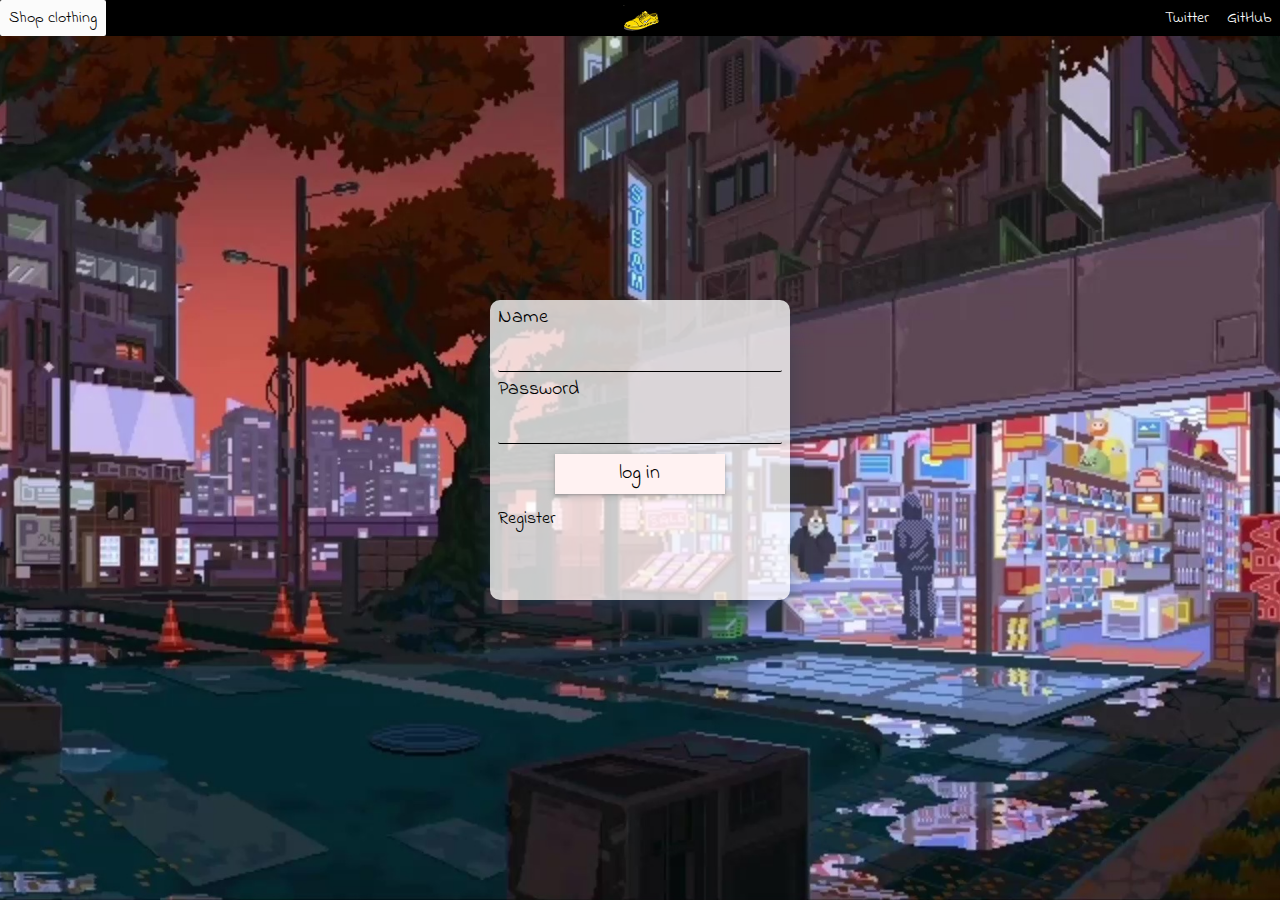
<file: index.html>
<!DOCTYPE html>
<html lang="en">
  <head>
    <meta charset="UTF-8" />
    <meta http-equiv="X-UA-Compatible" content="IE=edge" />
    <link
      rel="stylesheet"
      href="./spectre/spectre.min.css"
    />
    <link
      rel="stylesheet"
      href="./spectre/spectre-exp.min.css"
    />
    <link
      rel="stylesheet"
      href="./spectre/spectre-icons.min.css"
    />
    <meta name="viewport" content="width=device-width, initial-scale=1.0" />
    <link rel="stylesheet" href="./styles/Index.css" />
    <title>Registro</title>
  </head>
  <body>
    <header class="navbar">
      <section class="navbar-section">
        <a href="#" class="btn btn-link">Shop clothing</a>
      </section>
      <section class="navbar-center">
        <!-- centered logo or brand -->
        <img src="./styles/img/shoes.gif" alt="" width="40px" srcset="">
      </section>
      <section class="navbar-section">
        <a href="#" class="btn btn-link">Twitter</a>
        <a href="#" class="btn btn-link">GitHub</a>
      </section>
    </header>

    <div class="container">
      <form id="formulario">
        <label class="form-label" for="name">Name</label>
        <input
          type="text"
          name="name"
          id="nameusers"
          class="form-input input"
        />

        <label class="form-label" for="Password">Password</label>
        <input
          type="password"
          name="Password"
          id="Password"
          class="form-input input"
        />
        <div class="centerbtn">
           <input type="button" value="log in" id="Send" class="btnSend" /> 
        </div>
        
        
        <div class="warning">
          <span id="warning"></span>
        </div>
        <div class="boxRegister">
            <a id="LinkRegister" class="LinkRegister">Register</a>
        </div>
        </div>
      </form>
    </div>

    <!--Modals-->
    <div class="modal" id="modal-id">
      <a href="#close" class="modal-overlay" aria-label="Close"></a>
      <div class="modal-container">
        <div class="modal-header">
          <a
            href="#close"
            class="btn btn-clear float-right"
            aria-label="Close"
            onclick="active()"
          ></a>

          <div class="modal-title h5">Registro</div>
        </div>
        <div class="modal-body">
          <div class="content">
              <!--Agregar el contenido aqui-->
            <label class="form-label" for="name">Name</label>
            <input
              type="text"
              name="name"
              id="NameRegister"
              class="form-input input"
            />

            <label class="form-label" for="Password">Password</label>
            <input
              type="password"
              name="Password"
              id="PasswordRegister"
              class="form-input input"
            />
          </div>

          <input type="button" value="Register" id="Register" class="btnRegister" />
          
        </div>
        <div class="modal-footer">
            <p id="error"> <img src="styles/img/Ghost.gif" alt="" width="30px">Made for Johan and Damien</p>
          </div>
        </div>
      </div>
    </div>

    <!--<script src="./scripts/form.js"></script>-->
    <script src="./usuarios.js"></script>
  </body>
</html>
</file>
<file: styles/Index.css>
@import url('https://fonts.googleapis.com/css2?family=Indie+Flower&display=swap');
*{
    padding:0;
    margin:0;
}

body{
    background-image: url('./img/shop.jpg');
    background-repeat: no-repeat;
    background-position: center center;
    background-attachment: fixed;
    background-size: cover;
    font-family: 'Indie Flower', cursive;
}

.navbar{
    background-color: black;
}

.btn.btn-link{
    color: white;
}
.btn.btn-link:hover{
    color:black;
    background-color:rgba(255, 255, 255, 0.986);
}
.btn.btn-link{
    color: white;
}
.btn.btn-link:hover{
    color:black;
    background-color:rgba(255, 255, 255, 0.986);
}

.container{
    position: absolute;
    width: 300px;
    height: 300px;
    color:rgb(0, 0, 0) ;
    top: calc(50% - 150px);
    left: calc(50% - 150px);
    border-radius: 10px;
    font-size:20px;
    background-color: rgba(255, 255, 255, 0.774);
    box-shadow: rgb(38, 57, 77) 0px 20px 30px -10px;
}

.form-input{
    background-color: rgba(255, 255, 255, 0);
}

.btnSend{
    box-shadow: rgba(60, 64, 67, 0.3) 0px 1px 2px 0px, rgba(60, 64, 67, 0.15) 0px 2px 6px 2px;
    background-color:rgb(255, 242, 242);
    margin-top: 10px;
    width:60%;
    padding:5px;
    border:none;
    outline: none;
}
.centerbtn{
    width:100%;
    text-align: center;
}

.modal-container{
    border-radius:10px;
    
}

.input{
    border: none;
    font-size:20px;
    border-bottom: 1px solid black;
}
.btnRegister{
    margin-top: 10px;
    width:100%;
    padding:5px;
    outline: none;
}

.btnSend:hover{
    background-color: rgba(0, 0, 0, 0.685);
    color:rgb(255, 255, 255) ;
}

.LinkRegister{
    color:rgb(0, 0, 0);
    font-size: 18px;
    text-decoration: none;
}

.boxRegister{
    margin-top: 10px;
}

.LinkRegister:hover{
    cursor: pointer;
    color:rgb(255, 6, 110) ;
    text-decoration: none;
}

.warning{
    text-align:center;
}
</file>
